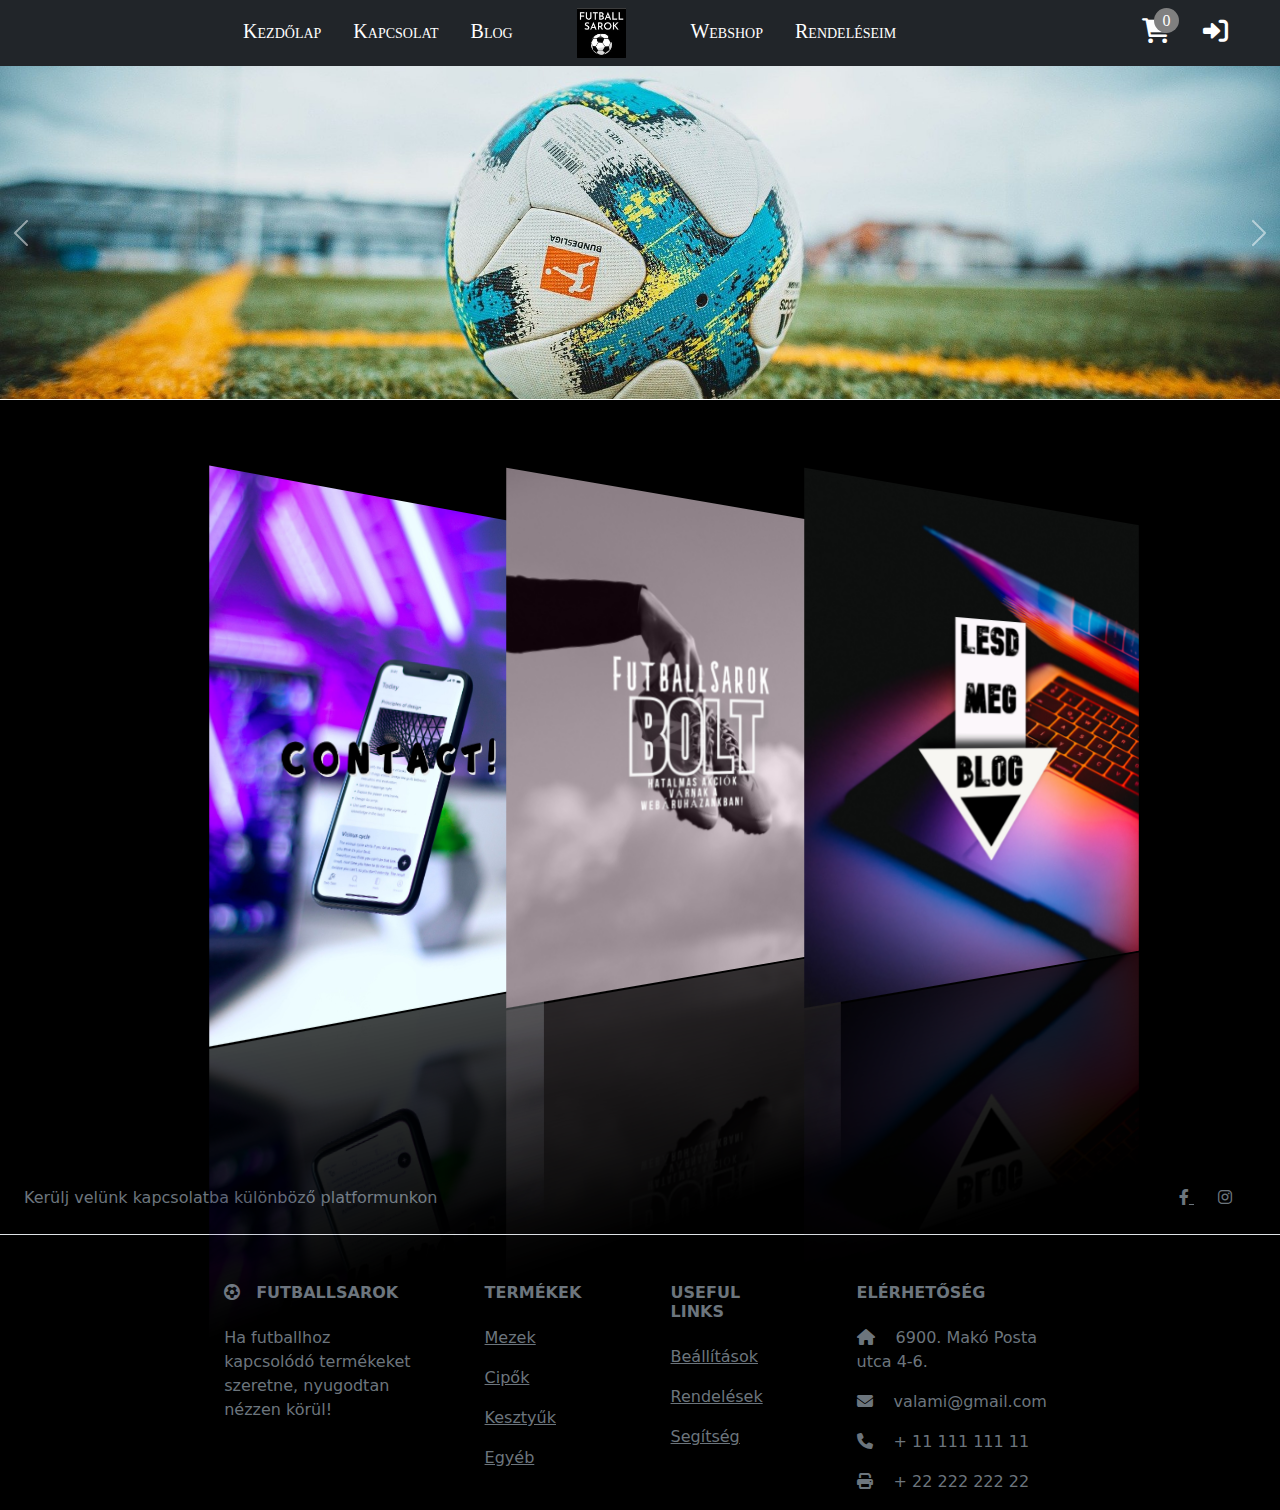
<file: index.html>
<!DOCTYPE html>
<html lang="hu">
<head>
  <meta charset="UTF-8">
  <meta name="viewport" content="width=device-width, initial-scale=1.0">
  <title>Futballsarok</title>

  <!-- Application components -->
  <link rel="stylesheet" href="../components/bootstrap/5.2.2/css/bootstrap.min.css">
  <link rel="stylesheet" href="../components/font-awesome/6.2.0/css/all.min.css">
  <link rel="stylesheet" href="../common/css/common.css">
  <link rel="stylesheet" href="./css/app.css">
</head>
<body ng-app="app">
  
  <!-- Application container -->
  <ui-view class="app-container"></ui-view>

  <!-- Application components -->
  <div class="app-components d-none">
    <script src="../components/angular-js/1.8.2/js/angular.min.js"></script>
    <script src="../common/js/common-angular.js"></script>
    <script src="../components/angular-js/angular-ui-router/1.0.30/js/angular-ui-router.min.js"></script>
    <script src="../components/bootstrap/5.2.2/js/bootstrap.bundle.min.js"></script>
    <script src="./js/app.js"></script>
  </div>
  
</body>
</html>
</file>
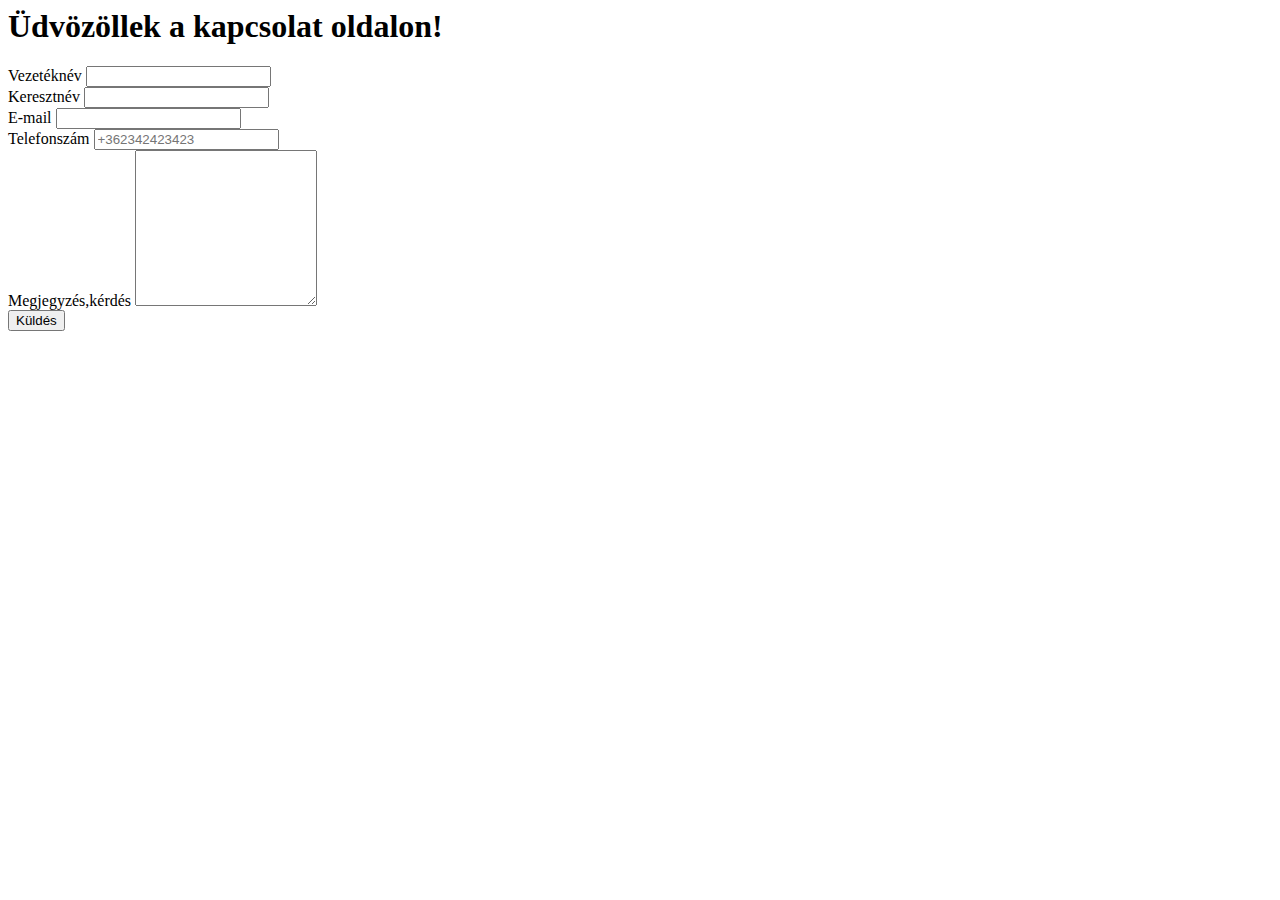
<file: html/contact.html>
<div ng-include src="'./html/navigate.html'"></div>

<body>
    <div class="container mt-5">
        <h1 class="contact-text">Üdvözöllek a kapcsolat oldalon!</h1>
        <form class="row g-3">
            <div class="col-md-6">
                <label for="firstName" class="form-label">Vezetéknév</label>
                <input type="text" class="form-control" id="firstName" required>
            </div>
            <div class="col-md-6">
                <label for="lastName" class="form-label">Keresztnév</label>
                <input type="text" class="form-control" id="lastName" required>
            </div>
            <div class="col-md-8">
                <label for="emailInfo" class="form-label">E-mail</label>
                <input type="email" class="form-control" id="emailInfo" required>
            </div>
            <div class="col-md-4">
                <label for="phoneNumber" class="form-label">Telefonszám</label>
                <input type="text" class="form-control" id="phoneNumber" placeholder="+362342423423">
            </div>
            <div class="col-md-12">
                <label for="comments" class="form-label">Megjegyzés,kérdés</label>
                <textarea class="form-control" id="comments" rows="10">
                </textarea>
            </div>
            <div class="col-md-12">
            <button type="submit" class="btn btn-primary">Küldés</button>
         </div>
        </form>
    </div>



</body>

<!--Lábléc-->
<footer class="footer text-center text-lg-start text-muted mt-10"
        ng-include src="'./html/footer.html'">
</footer>
</file>
<file: common/css/common.css>
:root {
  --sm-font-size: 0.75rem;
  --md-font-size: 0.8rem;
}

/* Box sizing */
*, 
*:before, 
*:after {
  -webkit-box-sizing:border-box !important;
     -moz-box-sizing:border-box !important;
          box-sizing:border-box !important;
}

/* User select */
*:not(input):not(textarea) {
  -webkit-user-select: none !important;
   -khtml-user-select: none !important;
     -moz-user-select: none !important;
      -ms-user-select: none !important;
          user-select: none !important;
        outline-style: none !important;
}

/* Clear fix */
.clearfix:before,
.clearfix:after {
  content: '';
  display: block;
}
.clearfix:after {
  clear: both;
  overflow: hidden;
}

/* Background image */
.bg-img {
  background-repeat: no-repeat !important;
  background-position: center center !important;
}

/* Background image contain */
.bg-img-contain {
  -webkit-background-size: contain !important;
          background-size: contain !important;
}

/* Background image cover */
.bg-image-cover {
  -webkit-background-size: cover !important;
          background-size: cover !important;
}

/* Conditional display/visibility */
.d-conditional:not(.show) {
  display: none !important;
}
.d-hidden:not(.show) {
  visibility: hidden !important
}

/* Curso pointer */
.cursor-pointer {
  cursor: pointer !important;
}

/* Text align justify */
.text-justify {
  text-align: justify !important
}

/* Text ident */
.text-indent-3 {
  text-indent: 30px !important
}

/* Letter spacing */
.letter-spacing-2 {
  letter-spacing: 2px !important;
}

/* Font size */
.fs-sm {
  font-size: var(--sm-font-size) !important;
}
.fs-md {
  font-size: var(--md-font-size) !important;
}
</file>
<file: css/app.css>
body{
  background-color: black;
  overflow-y: auto;
  overflow-x: hidden;
}

a.nav-link{

    font-weight: bold;
    font-size: 20px;
    color:white;
    font-family:Cambria, Cochin, Georgia, Times, 'Times New Roman', serif;
    text-align: center;
    font-variant: small-caps;
    font-weight: 100;
      
}
.logo {
  text-align: center;
}
.carousel-control-prev{

  padding-right: 150px;

}

.carousel-control-next{

  padding-left: 150px;

}

.navbar{

  background-color: black;
  color: lightgray;
}


a.navbar-brand{

  color: white;

}

.navbar-toggler{

  background-color: lightgray;

}

.offcanvas-body{

  background-color: lightgray;

}

.offcanvas-header{

  background-color: black;
  border: 3px solid gray;
  text-align: center;

}

.offcanvas-title{

  text-align: center;

}

.animation {
  margin-top: 100px;
  object-fit:cover;
  -webkit-box-reflect:below 2px linear-gradient(transparent, transparent, #0004);
  transform-origin:center;
  transform:perspective(800px) rotateY(30deg);
  transition:0.5s;
}

.card-custom{
  max-width: 381px;
  max-height: 584px;
}
.offcanvas-body{
  background-image: url("../img/sidebar.jpg");
}
.btn-outline-success{
  background: rgb(2,0,36);
  background: linear-gradient(90deg, rgba(2,0,36,0.87718837535014) 11%, rgba(204,21,144,0.8323704481792717) 73%, rgba(189,100,176,1) 100%);
  color: white;
  font-style:bold;
  border-color: black;
}

.btn:hover{
  
  border:black;
}
.bs-btn-active-border{
  background-color: black;
  border: black;
}
footer{
  background-color: black;
  color: white;
}
body.home footer{
  margin-top: 150px;
}
.carousel-item{
  border-bottom: white 1px solid;
}
.felsokep{
  margin-bottom: 100px;
}

.sidebar {
  position: fixed;
  top: 0;
  bottom: 0;
  left: 0;
  padding: 58px 0 0; 
  box-shadow: 0 2px 5px 0 rgb(0 0 0 / 5%), 0 2px 10px 0 rgb(0 0 0 / 5%);
  width: 240px;
  z-index: 600;
}

body.home {
  background-color: black;
}

body.shop{
  background-image: url('../img/background.jpg');
}

body.blog{

  background-color: white;
  margin: 0px;
  padding: 0px;
  box-sizing: border-box;
  font-family: 'Lato', sans-serif;

}

body.blog2{

  background-color: black;
  margin: 0px;
  padding: 0px;
  box-sizing: border-box;
  font-family: 'Lato', sans-serif;

}

.container{

  width: 100%;

}

.container .row{

  width: 80%;
  margin: auto;

}

.container .row .header{

  width: 60%;
  text-align: center;
  margin: auto;

}

.content{
  
  display: flex;
  justify-content: center;
  align-items: center;
  margin: auto;
  color: white;

}

.container .row .header h1{

  padding-top: 30px;
  font-size: 45px;
  color: #e19c30;
  font-weight: bold;

}

.container .row .header p{

  margin-top: 15px;
  font-size: 18px;
  line-height: 1.5;
  color: #6e6e6e;

}

.content .card{

  flex: 1;
  margin: 50px 20px;
  box-shadow: 0px 0px 5px 0px rgba(0,0,0,0.1);
  background-color: #fff;
  height: 550px;

}

.content .card img{

  width: 100%;
  height: auto;

}

.content .card h4{

  margin-top: 10px;
  margin-left: 10px;
  font-size: 18px;

}

.content .card p{

  font-size: 15px;
  color: #6e6e6e;
  line-height: 1.5;
  padding: 10px;

}

@media screen and (max-width: 768px){
  .content{
    flex-direction: column;

  }
}

.blog2-img{

  height: auto;
  width: 100%;
  margin: 0 auto;
  display: block;
  padding-bottom: 10px;
}

.blog2-text{

  font-size: 30px;
  font-weight: bold;
  font-family:'Trebuchet MS', 'Lucida Sans Unicode', 'Lucida Grande', 'Lucida Sans', Arial, sans-serif;
  text-align: center;
  padding-top: 20px;
  color: rgb(38, 0, 252);
}

.blog2-text-2{

font-size: 20px;
font-family:'Franklin Gothic Medium', 'Arial Narrow', Arial, sans-serif;
text-align: justify;
color: white;

}

.leiras{

  color: black;
  font-weight: bold;
  font-style: italic;
  font-family:'Segoe UI', Tahoma, Geneva, Verdana, sans-serif;
  font-size: 15px;
  color: black;

}

.ar{

  font-weight: bold;

}

.megnevezes{

  font-size: 22px;
  font-weight: bold;
  font-family: 'Times New Roman', Times, serif;
  text-shadow: 0px 1px 3px #aca9a9;

}

.card {
  transition: transform .2s;
  box-shadow: 10px 10px 5px 0px rgba(0,0,0,0.75);
  -webkit-box-shadow: 10px 10px 5px 0px rgba(0,0,0,0.75);

}
.card:hover {
  -webkit-transform: scale(1.05);
  transform: scale(1.05);
}

button#cipok.btn.btn-warning.mx-2.text-uppercase.ng-binding.ng-scope{

  cursor: pointer;
  font-family: 'Times New Roman', Times, serif;
  font-size: 20px;
  border: 1px solid black;
  
}

button#kesztyuk.btn.btn-warning.mx-2.text-uppercase.ng-binding.ng-scope{

  cursor: pointer;
  font-family: 'Times New Roman', Times, serif;
  font-size: 20px;
  border: 1px solid black;

}

button#labdak.btn.btn-warning.mx-2.text-uppercase.ng-binding.ng-scope{

  cursor: pointer;
  font-family: 'Times New Roman', Times, serif;
  font-size: 20px;
  border: 1px solid black;

}

button#mezek.btn.btn-warning.mx-2.text-uppercase.ng-binding.ng-scope{

  cursor: pointer;
  font-family: 'Times New Roman', Times, serif;
  font-size: 20px;
  border: 1px solid black;

}

button#salak.btn.btn-warning.mx-2.text-uppercase.ng-binding.ng-scope{

  cursor: pointer;
  font-family: 'Times New Roman', Times, serif;
  font-size: 20px;
  border: 1px solid black;

}

.leiras{

  color: black;
  font-weight: bold;
  font-style: italic;
  font-family:'Segoe UI', Tahoma, Geneva, Verdana, sans-serif;
  font-size: 15px;
  color: black;

}

.ar{

  font-weight: bold;

}

.megnevezes{

  font-weight: bold;
  font-family: 'Times New Roman', Times, serif;

}

img.card-img-top{

  border: 3px solid black;

}

li#cipok.d-inline.mx-3.text-white.text-uppercase.ng-binding.ng-scope{

  cursor: pointer;
  font-family: 'Times New Roman', Times, serif;
  font-size: 20px;

}

li#kesztyuk.d-inline.mx-3.text-white.text-uppercase.ng-binding.ng-scope{

  cursor: pointer;
  font-family: 'Times New Roman', Times, serif;
  font-size: 20px;

}

li#labdak.d-inline.mx-3.text-white.text-uppercase.ng-binding.ng-scope{

  cursor: pointer;
  font-family: 'Times New Roman', Times, serif;
  font-size: 20px;

}

li#mezek.d-inline.mx-3.text-white.text-uppercase.ng-binding.ng-scope{

  cursor: pointer;
  font-family: 'Times New Roman', Times, serif;
  font-size: 20px;

}

li#salak.d-inline.mx-3.text-white.text-uppercase.ng-binding.ng-scope{

  cursor: pointer;
  font-family: 'Times New Roman', Times, serif;
  font-size: 20px;

}
/* Blog oldal */
.blogszoveg{
  text-align: justify;
}
.blogcim{
  text-align: center;
  font-weight: bold;
  font-style: italic;
}
.blog2-text{
  text-transform: capitalize;
}
@import url('https://fonts.googleapis.com/css2?family=Lato:wght@300&display=swap');

label.form-label{

color: white;
font-weight: bold;

}

.contact-text{

  color: white;
  font-weight: bold;
  margin: 0 auto;
  text-align: center;
  font-size: 30px;

}
</file>
